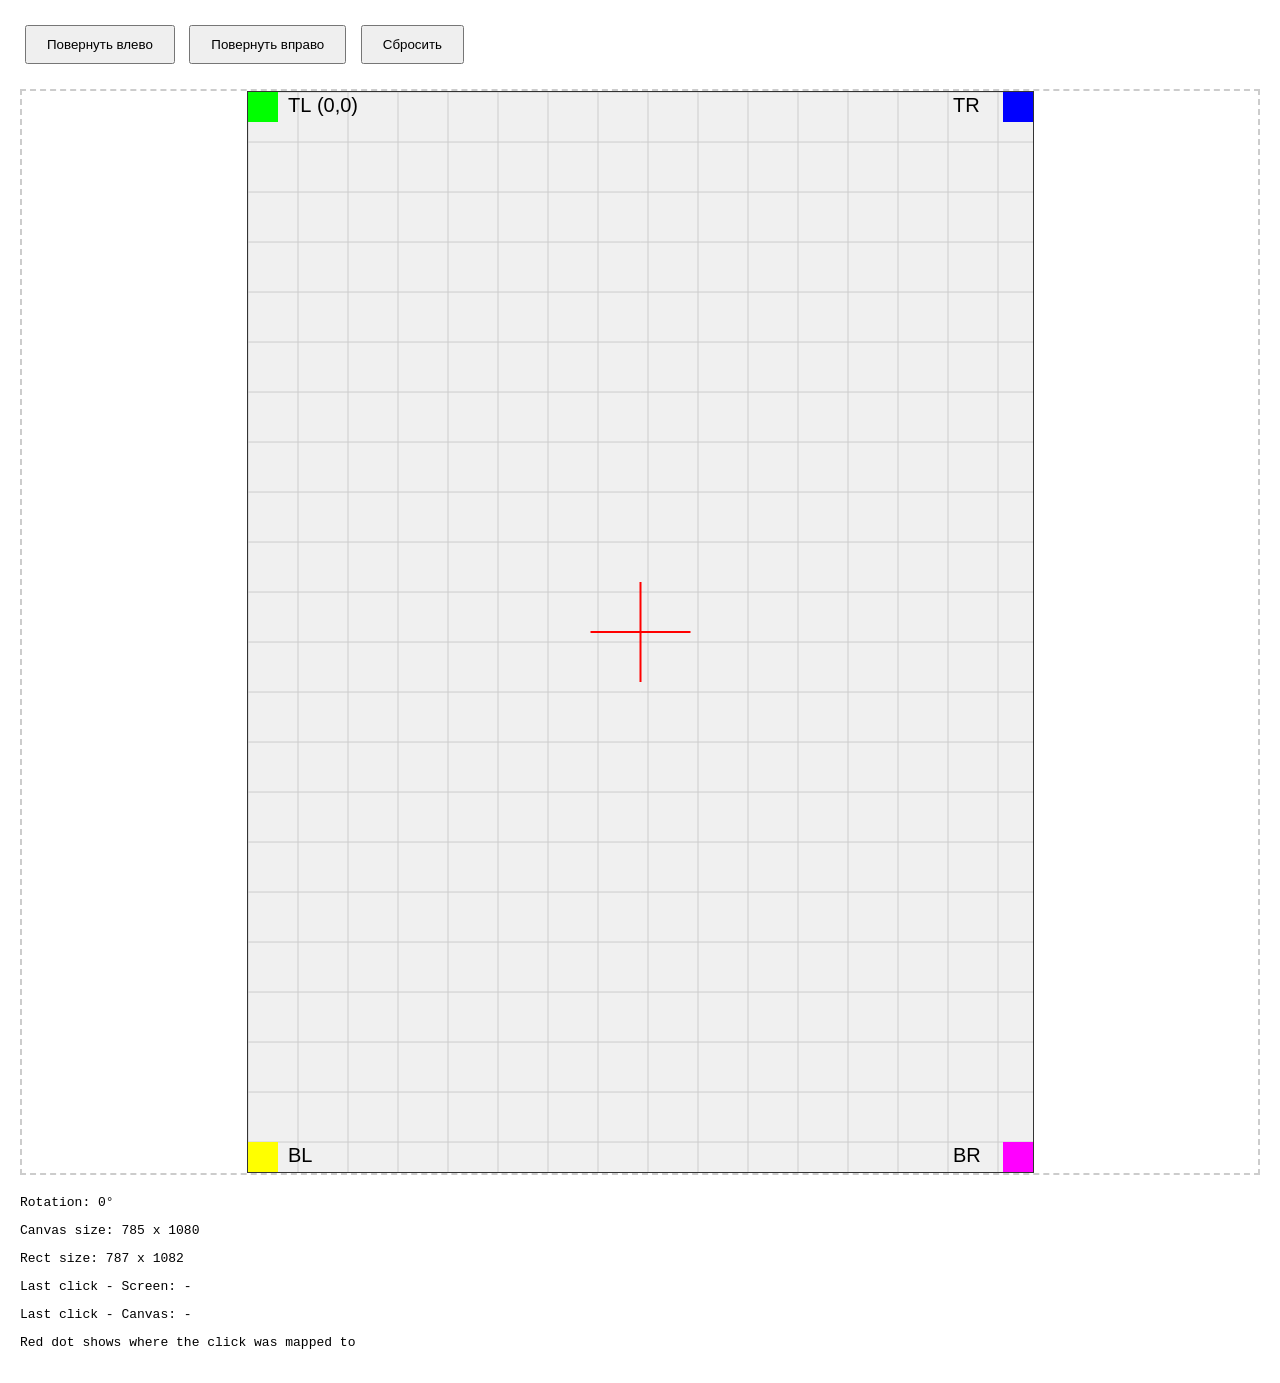
<file: test-canvas.html>
<!DOCTYPE html>
<html lang="ru">
<head>
    <meta charset="UTF-8">
    <meta name="viewport" content="width=device-width, initial-scale=1.0">
    <title>Test Canvas Rotation</title>
    <style>
        body {
            margin: 0;
            padding: 20px;
            font-family: Arial, sans-serif;
        }
        .controls {
            margin-bottom: 20px;
        }
        button {
            padding: 10px 20px;
            margin: 5px;
            cursor: pointer;
        }
        #canvas-container {
            display: flex;
            justify-content: center;
            align-items: center;
            min-height: 400px;
            border: 2px dashed #ccc;
        }
        #testCanvas {
            border: 1px solid #333;
            background: #f0f0f0;
        }
        #info {
            margin-top: 20px;
            font-family: monospace;
        }
    </style>
</head>
<body>
    <div class="controls">
        <button onclick="rotate(-90)">Повернуть влево</button>
        <button onclick="rotate(90)">Повернуть вправо</button>
        <button onclick="resetTransform()">Сбросить</button>
    </div>
    
    <div id="canvas-container">
        <canvas id="testCanvas" width="785" height="1080"></canvas>
    </div>
    
    <div id="info">
        <p>Rotation: <span id="rotation">0</span>°</p>
        <p>Canvas size: <span id="canvasSize">785 x 1080</span></p>
        <p>Rect size: <span id="rectSize">-</span></p>
        <p>Last click - Screen: <span id="screenPos">-</span></p>
        <p>Last click - Canvas: <span id="canvasPos">-</span></p>
        <p>Red dot shows where the click was mapped to</p>
    </div>

    <script>
        const canvas = document.getElementById('testCanvas');
        const ctx = canvas.getContext('2d');
        let rotation = 0;

        // Draw test pattern
        function drawPattern() {
            ctx.clearRect(0, 0, canvas.width, canvas.height);
            
            // Background
            ctx.fillStyle = '#f0f0f0';
            ctx.fillRect(0, 0, canvas.width, canvas.height);
            
            // Grid
            ctx.strokeStyle = '#ccc';
            ctx.lineWidth = 1;
            for (let x = 0; x <= canvas.width; x += 50) {
                ctx.beginPath();
                ctx.moveTo(x, 0);
                ctx.lineTo(x, canvas.height);
                ctx.stroke();
            }
            for (let y = 0; y <= canvas.height; y += 50) {
                ctx.beginPath();
                ctx.moveTo(0, y);
                ctx.lineTo(canvas.width, y);
                ctx.stroke();
            }
            
            // Center cross
            ctx.strokeStyle = '#ff0000';
            ctx.lineWidth = 2;
            ctx.beginPath();
            ctx.moveTo(canvas.width / 2 - 50, canvas.height / 2);
            ctx.lineTo(canvas.width / 2 + 50, canvas.height / 2);
            ctx.moveTo(canvas.width / 2, canvas.height / 2 - 50);
            ctx.lineTo(canvas.width / 2, canvas.height / 2 + 50);
            ctx.stroke();
            
            // Corner markers
            ctx.fillStyle = '#00ff00';
            ctx.fillRect(0, 0, 30, 30);
            ctx.fillStyle = '#0000ff';
            ctx.fillRect(canvas.width - 30, 0, 30, 30);
            ctx.fillStyle = '#ffff00';
            ctx.fillRect(0, canvas.height - 30, 30, 30);
            ctx.fillStyle = '#ff00ff';
            ctx.fillRect(canvas.width - 30, canvas.height - 30, 30, 30);
            
            // Labels
            ctx.fillStyle = '#000';
            ctx.font = '20px Arial';
            ctx.fillText('TL (0,0)', 40, 20);
            ctx.fillText('TR', canvas.width - 80, 20);
            ctx.fillText('BL', 40, canvas.height - 10);
            ctx.fillText('BR', canvas.width - 80, canvas.height - 10);
        }

        function applyTransform() {
            canvas.style.transform = `rotate(${rotation}deg)`;
            canvas.style.transformOrigin = 'center center';
            document.getElementById('rotation').textContent = rotation;
            updateRectInfo();
        }

        function rotate(deg) {
            rotation = (rotation + deg + 360) % 360;
            applyTransform();
        }

        function resetTransform() {
            rotation = 0;
            applyTransform();
        }

        function updateRectInfo() {
            const rect = canvas.getBoundingClientRect();
            document.getElementById('rectSize').textContent = 
                `${Math.round(rect.width)} x ${Math.round(rect.height)}`;
        }

        function getCanvasPos(clientX, clientY) {
            const rect = canvas.getBoundingClientRect();
            if (!rect.width || !rect.height) {
                return { x: 0, y: 0 };
            }

            const angle = ((rotation % 360) + 360) % 360;
            
            let x, y;
            const rx = (clientX - rect.left) / rect.width;  // 0..1
            const ry = (clientY - rect.top) / rect.height;  // 0..1

            switch (angle) {
                case 90:
                    // Поворот вправо: верхний край видимого = низ исходного
                    x = ry * canvas.width;
                    y = (1 - rx) * canvas.height;
                    break;
                case 180:
                    x = (1 - rx) * canvas.width;
                    y = (1 - ry) * canvas.height;
                    break;
                case 270:
                    // Поворот влево: верхний край видимого = верх исходного
                    x = (1 - ry) * canvas.width;
                    y = rx * canvas.height;
                    break;
                default:
                    x = rx * canvas.width;
                    y = ry * canvas.height;
            }

            return {
                x: Math.max(0, Math.min(canvas.width, x)),
                y: Math.max(0, Math.min(canvas.height, y))
            };
        }

        canvas.addEventListener('click', (e) => {
            const rect = canvas.getBoundingClientRect();
            const screenX = e.clientX;
            const screenY = e.clientY;
            const localX = e.clientX - rect.left;
            const localY = e.clientY - rect.top;
            
            const pos = getCanvasPos(e.clientX, e.clientY);
            
            document.getElementById('screenPos').textContent = 
                `(${screenX}, ${screenY}) local: (${Math.round(localX)}, ${Math.round(localY)})`;
            document.getElementById('canvasPos').textContent = 
                `(${Math.round(pos.x)}, ${Math.round(pos.y)})`;
            
            // Draw red dot at calculated position
            drawPattern();
            ctx.fillStyle = '#ff0000';
            ctx.beginPath();
            ctx.arc(pos.x, pos.y, 10, 0, Math.PI * 2);
            ctx.fill();
            ctx.fillStyle = '#fff';
            ctx.beginPath();
            ctx.arc(pos.x, pos.y, 3, 0, Math.PI * 2);
            ctx.fill();
        });

        // Initial draw
        drawPattern();
        updateRectInfo();
        
        window.addEventListener('resize', updateRectInfo);
    </script>
</body>
</html>
</file>
